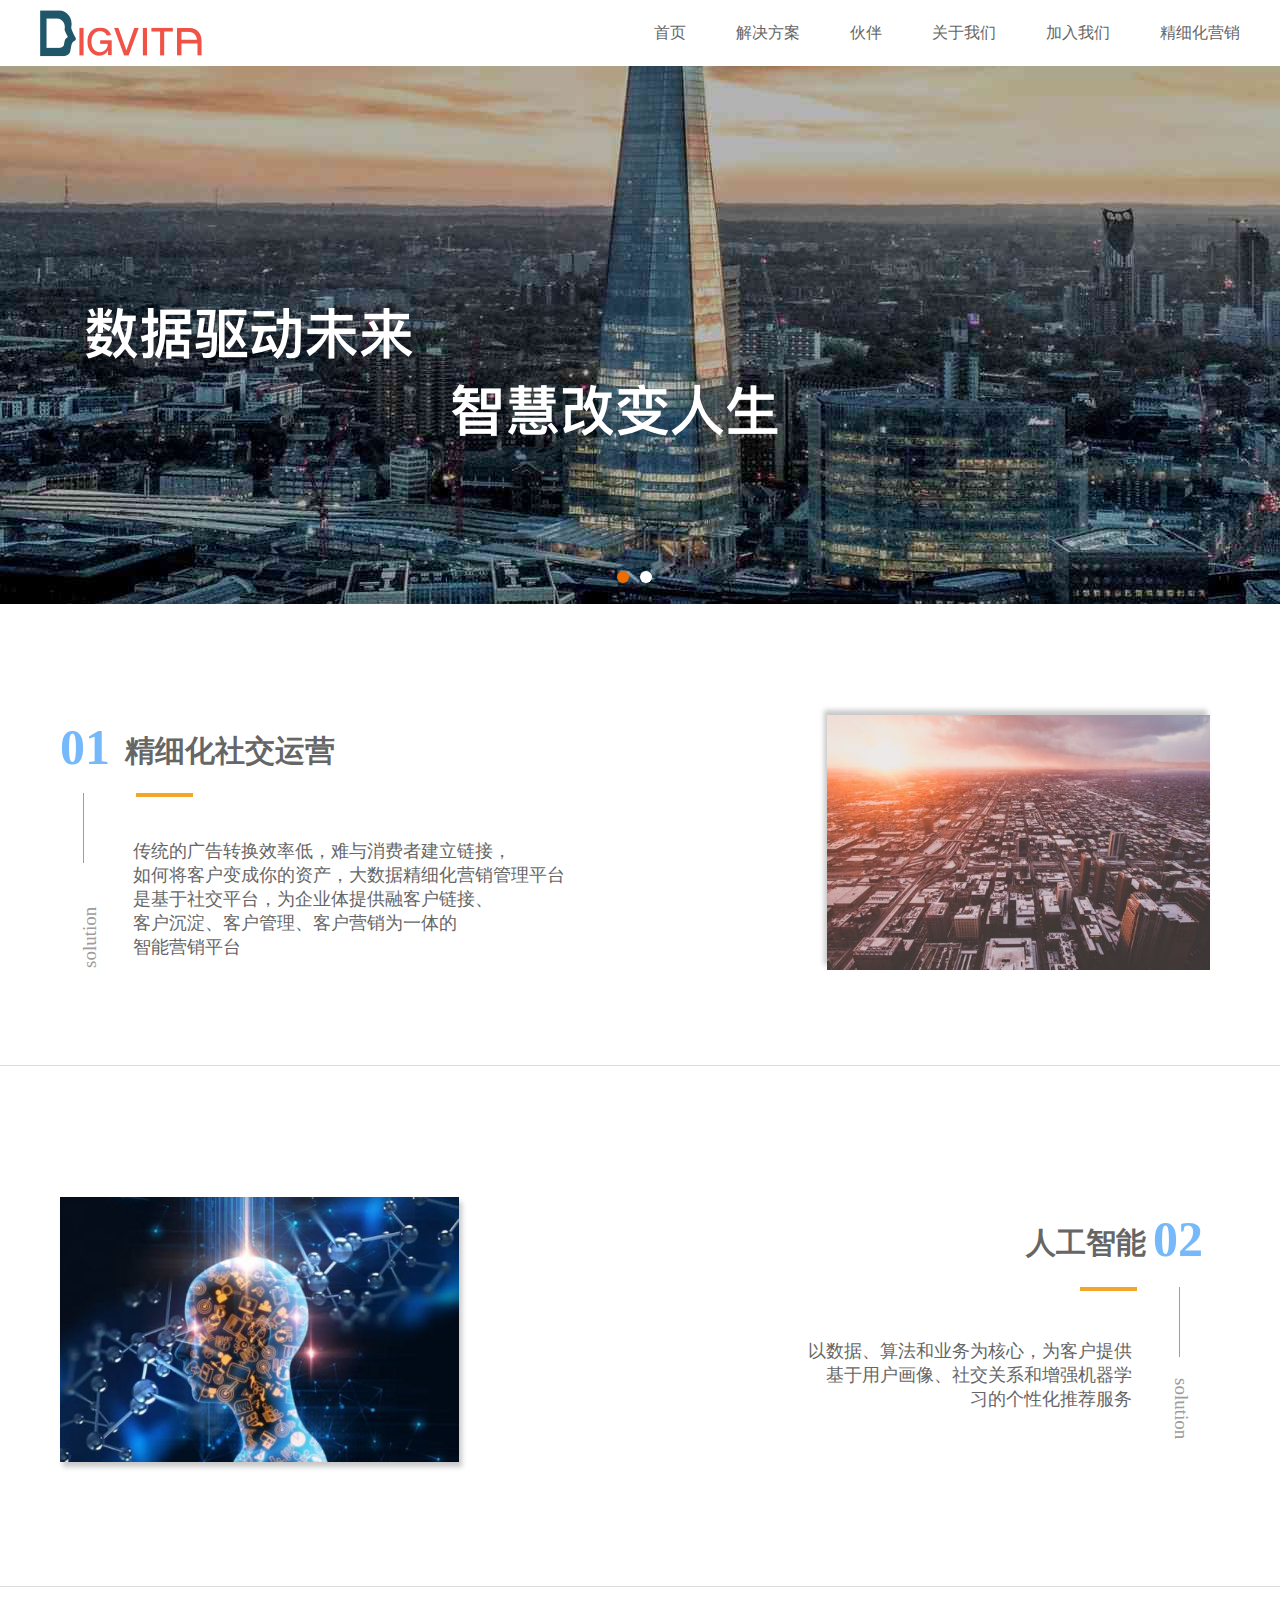
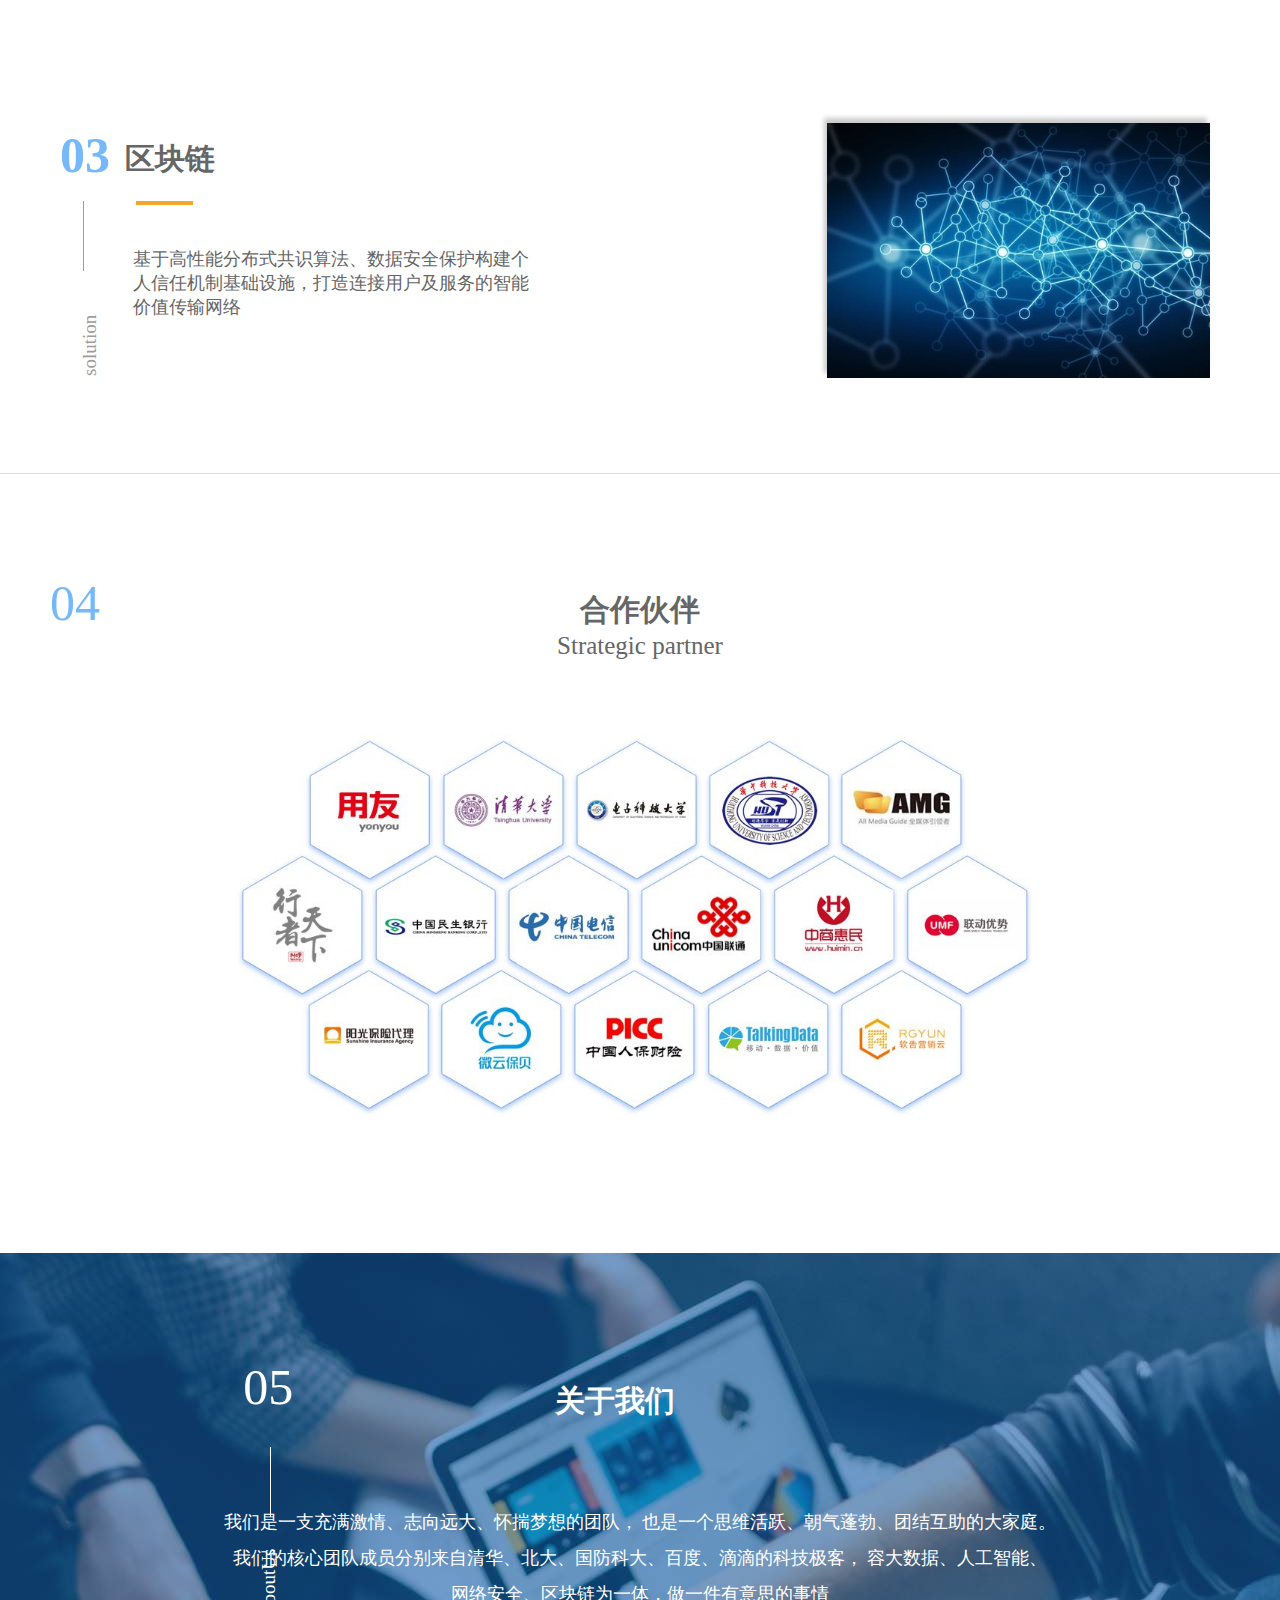
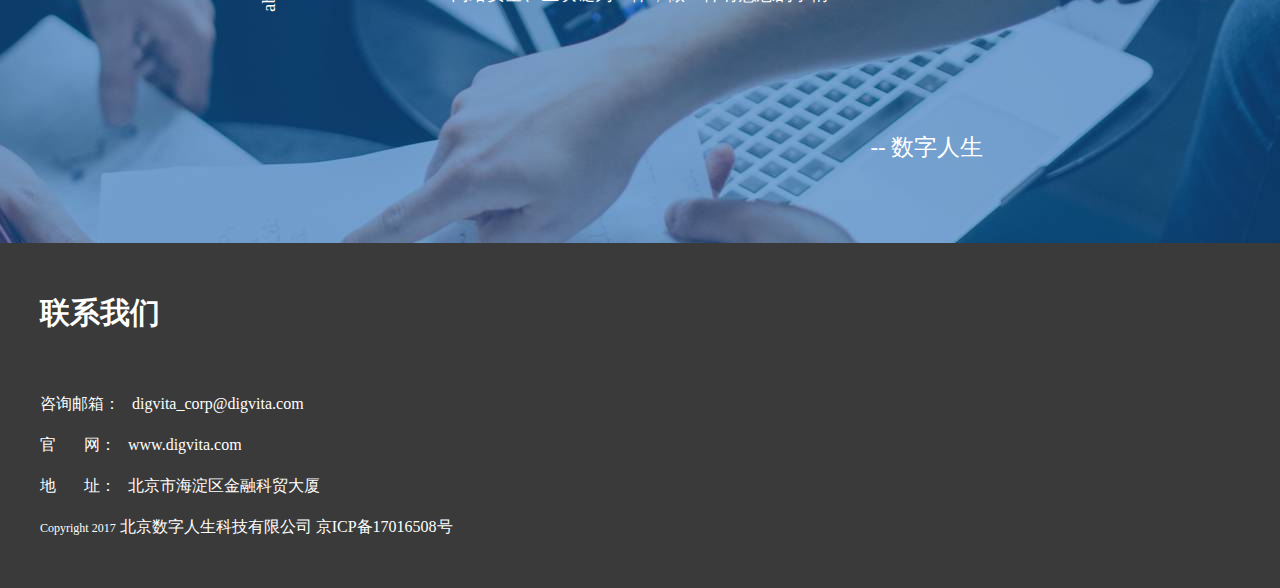
<file: index.html>
<!DOCTYPE html>
<html>
<head>
    <meta http-equiv="Content-Type" content="text/html; charset=utf-8"/>
    <meta name="baidu-site-verification" content="W7EeXb04Bw"/>
    <title>数字人生</title>
    <link rel="stylesheet" href="css/index.css">
    <script src="js/jquery.min.js"></script>
    <script src="js/index.js"></script>
</head>

<body>
<div class="top">
    <div class="navBar">
        <div class="logo"></div>
        <ul class="navList">
            <li id="link1"><a href="javascript:void(0)">首页</a></li>
            <li id="link2"><a href="javascript:void(0)">解决方案</a></li>
            <li id="link3"><a href="javascript:void(0)">伙伴</a></li>
            <li id="link4"><a href="javascript:void(0)">关于我们</a></li>
            <li id="link5"><a href="javascript:void(0)">加入我们</a></li>
            <li id="link6"><a href="javascript:void(0)">精细化营销</a></li>

        </ul>
    </div>
</div>
<!--banner-->
<div id="all">
    <div id="particles-js"></div>
</div>
<div class="slide-main" id="touchMain">
    <a class="prev" href="javascript:;"></a>
    <div class="slide-box" id="slideContent">
        <div class="slide" id="bgstylea">
            <a href="">
                <div class="obj-e"><img src="images/bannerText.png"></div>
            </a>
        </div>
        <div class="slide" id="bgstyleb">
            <a href="">
                <div class="obj-c"><img src="images/bannerText1.png"></div>
            </a>
        </div>
    </div>
    <a class="next" href="javascript:;"></a>
    <div class="item">
        <a class="cur" href="javascript:;"></a><a href="javascript:;"></a>
    </div>
</div>
<!--解决方案-->
<!--<div class="tit"></span><em>解决方案</em><i>/</i>Solution</span></div>-->
<!--精细化运营-->
<div class="first-solution">
    <dl class="solution">
        <!--<div class="sItem">-->
        <!--<div class="sItem1"><img src="images/ta1.jpg"></div>-->
        <!--<div class="sItem2"><a href="#" onclick="return false;"><img src="images/text1.png"></a></div>-->
        <!--</div>-->
        <!--<div class="sItem2">-->
        <!--<div class="sItem1"><a href="#" onclick="return false;"><img src="images/text2.jpg"></a></div>-->
        <!--<div class="sItem2"><img src="images/ta6.png"></div>-->
        <!--</div>-->
        <dt class="solution-dt">
        <p class="solution-dt-first-p">
            <span>01</span>
            精细化社交运营
        </p>
        <div class="solution-dt-border-left">

        </div>
        <div class="solution-dt-border-top">

        </div>
        <div class="solution-dt-text">
            solution
        </div>
        <div class="solution-dt-text1">
            <p>传统的广告转换效率低，难与消费者建立链接，</p>
            <p>如何将客户变成你的资产，大数据精细化营销管理平台</p>
            <p>是基于社交平台，为企业体提供融客户链接、</p>
            <p>客户沉淀、客户管理、客户营销为一体的</p>
            <p>智能营销平台</p>
        </div>

        </dt>
        <dd id="solution-dd">
            <img src="images/first-img.png">
        </dd>
    </dl>
</div>
<!--人工智能-->
<div class="second-solution">
    <dl class="solution1">
        <dd id="solution-dd1">
            <img src="images/second-img.png">
        </dd>
        <dt class="solution-dt1">
        <p class="solution-dt-first-p1">
            人工智能
            <span>02</span>
        </p>
        <div class="solution-dt-border-left1">

        </div>
        <div class="solution-dt-border-top1">

        </div>
        <div class="solution-dt-text1-a">
            solution
        </div>
        <div class="solution-dt-text11-b">
            <p>以数据、算法和业务为核心，为客户提供</p>
            <p>基于用户画像、社交关系和增强机器学</p>
            <p>习的个性化推荐服务</p>

        </div>

        </dt>

    </dl>
</div>
<div class="first-solution" style="margin-top: -75px" >
    <dl class="solution">
        <!--<div class="sItem">-->
        <!--<div class="sItem1"><img src="images/ta1.jpg"></div>-->
        <!--<div class="sItem2"><a href="#" onclick="return false;"><img src="images/text1.png"></a></div>-->
        <!--</div>-->
        <!--<div class="sItem2">-->
        <!--<div class="sItem1"><a href="#" onclick="return false;"><img src="images/text2.jpg"></a></div>-->
        <!--<div class="sItem2"><img src="images/ta6.png"></div>-->
        <!--</div>-->
        <dt class="solution-dt">
        <p class="solution-dt-first-p">
            <span>03</span>
        区块链
        </p>
        <div class="solution-dt-border-left">

        </div>
        <div class="solution-dt-border-top">

        </div>
        <div class="solution-dt-text">
            solution
        </div>
        <div class="solution-dt-text1">
            <p>基于高性能分布式共识算法、数据安全保护构建个</p>
            <p>人信任机制基础设施，打造连接用户及服务的智能</p>
            <p>价值传输网络</p>
        </div>

        </dt>
        <dd id="solution-dd">
            <img src="images/qukauilian.jpg">
        </dd>
    </dl>
</div>

<!--parter-->
<div class="parterBox">
    <div class="tit"><span id="tit-number">04</span><span><em>合作伙伴</em></span><br><span>Strategic partner</span></div>
    <div class="paternerList">
<img src="images/with-par.png" alt="">
    </div>
</div>
<!--caseBox-->
<!--<div class="caseBox">-->
<!--<div class="titBar"><i></i><span><em>战略合作伙伴</em><i>/</i>Strategic partner</span></div>-->
<!--<div class="caseList">-->
<!--<ul>-->
<!--<li>-->
<!--<a href="#">-->
<!--<div><img src="images/case.png"></div>-->
<!--<p>“平台+创客+用户”经营范式</p>-->
<!--<h3>220万直销员再造安利大社交零售</h3>-->
<!--</a>-->
<!--</li>-->
<!--<li>-->
<!--<a href="#">-->
<!--<div><img src="images/case.png"></div>-->
<!--<p>“平台+创客+用户”经营范式</p>-->
<!--<h3>220万直销员再造安利大社交零售</h3>-->
<!--</a>-->
<!--</li>-->
<!--<li>-->
<!--<a href="#">-->
<!--<div><img src="images/case.png"></div>-->
<!--<p>“平台+创客+用户”经营范式</p>-->
<!--<h3>220万直销员再造安利大社交零售</h3>-->
<!--</a>-->
<!--</li>-->
<!--</ul>-->
<!--</div>-->
<!--</div>-->
<!--aboutUs-->
<div class="aboutBox">
    <span id="aboutBox-us-number">05</span>
    <div class="tit" id="about-us-tit"><span><em>关于我们</em></span></div>
    <div class="aboutBox-class">
        <div class="solution-dt-border-left2">
        </div>
        <div class="solution-dt-text1">
            aboutUs
        </div>
    </div>

    <div class="ourTeam">
        我们是一支充满激情、志向远大、怀揣梦想的团队，
        也是一个思维活跃、朝气蓬勃、团结互助的大家庭。<br>我们的核心团队成员分别来自清华、北大、国防科大、百度、滴滴的科技极客，
        容大数据、人工智能、<br>网络安全、区块链为一体，做一件有意思的事情
        <!--当传统销售理念与互联网思维相遇时，碰撞所产生的灵感必将开创互联网设计行业的新纪元。-->
    </div>
    <div class="my-home">
        -- 数字人生
    </div>
</div>
<!--招聘-->
<!--<div class="zpBox">-->
<!--<div class="titBar"><i></i><span><em>招聘</em><i>/</i>Recruitment</span></div>-->
<!--<dl>-->
<!--<dt>-->
<!--<i>ios工程师</i>-->
<!--</dt>-->
<!--<dd>-->
<!--<h3>岗位职责：</h3>-->
<!--<p>1.设计和开发基于IOS系统平台的手机客户端程序根据产品设计高质量的完成软件编码和单元测试工作。</p>-->
<!--<p>2.跟进IOS的新技术发展和技术攻关，编写设计文档。</p>-->
<!--<h3>任职资格：</h3>-->
<!--<p>1.良好的逻辑思维能力，分析问题和解决问题的能力热爱技术，学习能力强，有责任心，乐于沟通，有一定的抗压能力。</p>-->
<!--<p>2.扎实的计算机理论知识，良好的操作系统，数据库，数据结构和算法基础。</p>-->
<!--<p>3.扎实的Objective-C或C/C++语言编程基础，1年以上iOS开发经验。熟练应用iOS SDK，对性能、安全、稳定性，功耗等有深入理解。熟悉http协议，掌握socket程序设计。</p>-->
<!--<p>4.掌握html，css，javascript，jquery等前端技术者优先。有地图、支付、社交、推送等第三方接口开发经验者优先。</p>-->
<!--<a href="#">投递简历</a>-->
<!--</dd>-->
<!--</dl>-->
<!--</div>-->
<!--footer-->
<div class="footer">
    <div class="tit" id="footer-number"><span><em>联系我们</em></span></div>


    <dl>
        <dt>
        <ul>
            <li>咨询邮箱：&nbsp;&nbsp;&nbsp;digvita_corp@digvita.com</li>
            <!--<li>地&nbsp;&nbsp;&nbsp;&nbsp;&nbsp;&nbsp;址：&nbsp;&nbsp;&nbsp;北京市海淀区大钟寺华杰大厦</li>-->
            <!--<li>官&nbsp;&nbsp;&nbsp;&nbsp;&nbsp;&nbsp;网：&nbsp;&nbsp;&nbsp;www.digvita.com</li>-->
            <li>官&nbsp;&nbsp;&nbsp;&nbsp;&nbsp;&nbsp;&nbsp;网：&nbsp;&nbsp;&nbsp;www.digvita.com</li>
            <li>地&nbsp;&nbsp;&nbsp;&nbsp;&nbsp;&nbsp;&nbsp;址：&nbsp;&nbsp;&nbsp;北京市海淀区金融科贸大厦</li>

            <li class="ddTwo"><span class="small-font">Copyright 2017</span> 北京数字人生科技有限公司 京ICP备17016508号</li>
        </ul>
        </dt>
        <dd>
            <ul>

            </ul>
        </dd>
    </dl>
</div>
</body>
</html>
</file>
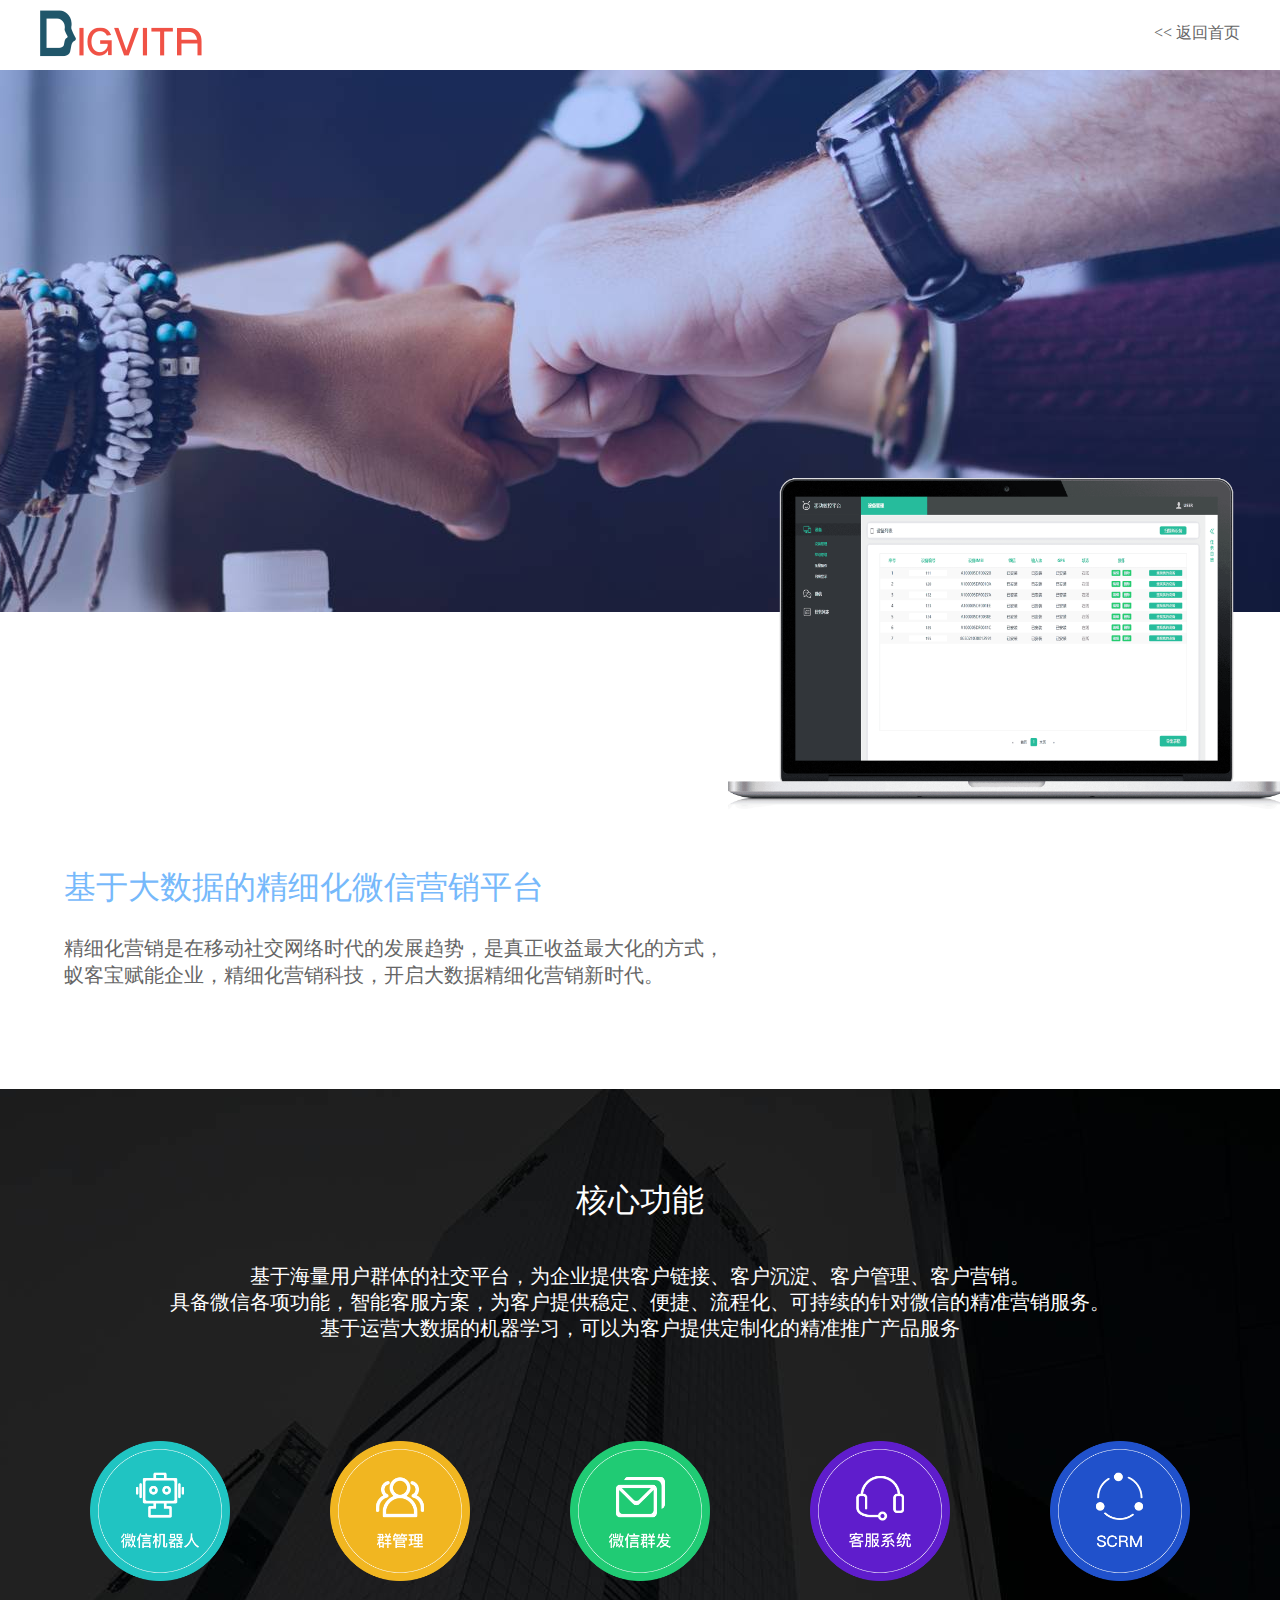
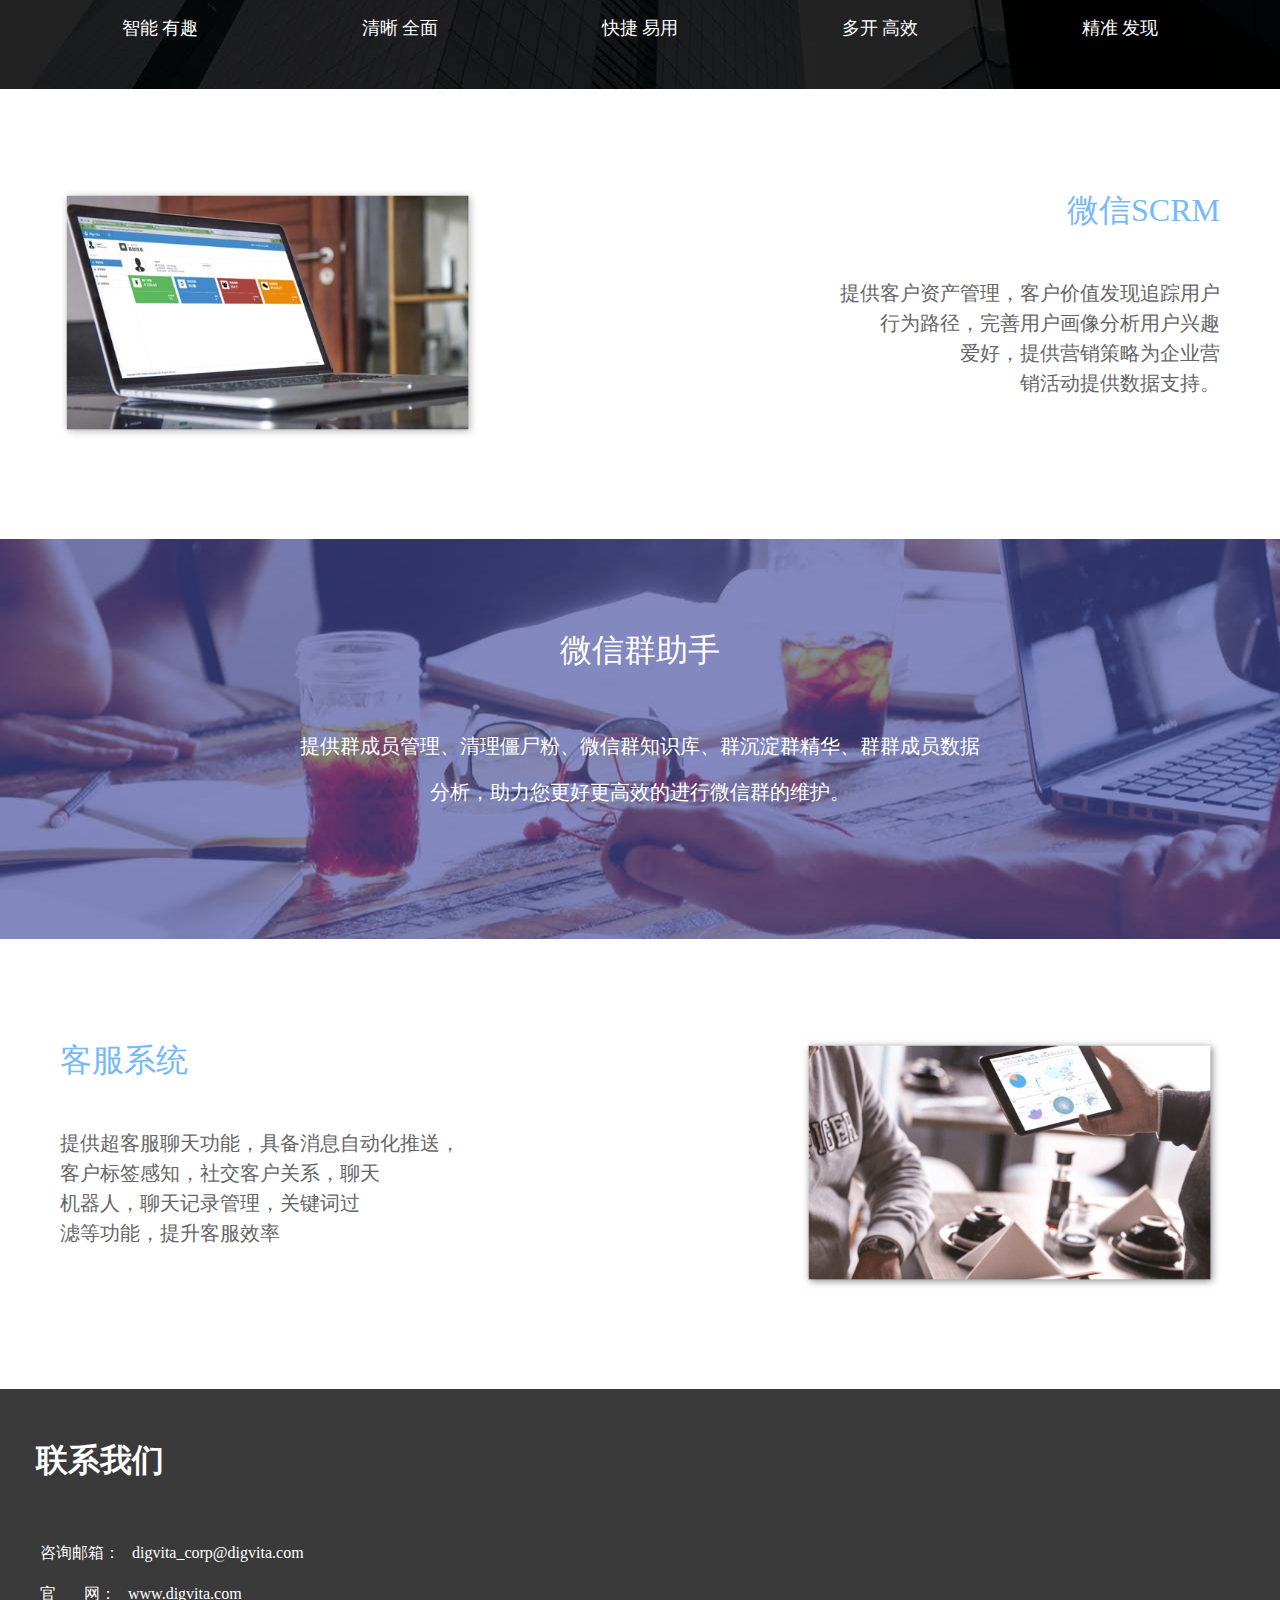
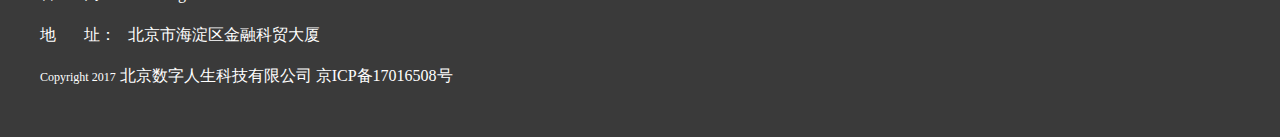
<file: products.html>
<!DOCTYPE html>
<html>
<head>
    <meta http-equiv="Content-Type" content="text/html; charset=utf-8"/>
    <meta name="baidu-site-verification" content="W7EeXb04Bw"/>
    <title>数字人生</title>
    <link rel="stylesheet" href="css/products.css">
</head>
<body>
<div class="top">
    <div class="navBar">
        <div class="logo"></div>
        <ul class="navList">

            <li id="link5"><a href="javascript:void(0)"><< 返回首页 </a></li>
        </ul>
    </div>
</div>
<div class="all-images">


</div>
<div class="computer-all">
    <div class="computer">
        <img src="images/computer-new.png" alt="">
    </div>
</div>

<!--大图-->

<!--微信群控-->
<div class="introduce-all">
    <div class="introduce">
        <span class="title">基于大数据的精细化微信营销平台</span><br>
        <span class="text1">精细化营销是在移动社交网络时代的发展趋势，是真正收益最大化的方式，</span><br>
        <span class="text1">蚁客宝赋能企业，精细化营销科技，开启大数据精细化营销新时代。
</span>
    </div>
</div>

<!--几大核心功能-->
<div class="core">
    <div class="text">
        <p id="core-text-title">核心功能</p>
        <div class="fons-all">
            <p class="fonts">基于海量用户群体的社交平台，为企业提供客户链接、客户沉淀、客户管理、客户营销。</p>
            <p class="fonts">具备微信各项功能，智能客服方案，为客户提供稳定、便捷、流程化、可持续的针对微信的精准营销服务。</p>
            <p class="fonts">基于运营大数据的机器学习，可以为客户提供定制化的精准推广产品服务</p>
        </div>

    </div>
    <div class="core-img">
        <ul>
            <li><img src="images/robot-.png" alt=""><br><span>智能 有趣</span></li>
            <li><img src="images/group-.png" alt=""><br><span>清晰 全面</span></li>
            <li><img src="images/mass-.png" alt=""><br><span>快捷 易用</span></li>
            <li><img src="images/banner-5.png" alt=""><br><span>多开 高效</span></li>
            <li><img src="images/banner-6.png" alt=""><br><span>精准 发现</span></li>
        </ul>
    </div>
</div>
<!--CRM-->
<div class="crm">
    <dl>
        <dt><img src="images/computer-1.jpg" alt=""></dt>
        <dd>
        <span class="title">
            微信SCRM
        </span>
            <div class="texts">
                <p class="text">提供客户资产管理，客户价值发现追踪用户</p>
                <p class="text">行为路径，完善用户画像分析用户兴趣</p>
                <p class="text">爱好，提供营销策略为企业营</p>
                <p class="text">销活动提供数据支持。</p>
            </div>
        </dd>
    </dl>

</div>
<!--客服系统-->
<div class=" customer-service">
<p class="title">微信群助手</p>
    <div class="texts">
        <p>提供群成员管理、清理僵尸粉、微信群知识库、群沉淀群精华、群群成员数据</p>
        <p>分析，助力您更好更高效的进行微信群的维护。</p>
    </div>
</div>
<!--微信群助手-->
<div class="crm1">
    <dl>

        <dt>
        <span class="title">
         客服系统
        </span>
            <div class="texts">

        <p  class="text">提供超客服聊天功能，具备消息自动化推送，</p>
        <p  class="text">客户标签感知，社交客户关系，聊天</p>
        <p  class="text">机器人，聊天记录管理，关键词过</p>
        <p  class="text">滤等功能，提升客服效率</p>

            </div>
        </dt>
        <dd><img src="images/banner-4.png" alt=""></dd>
    </dl>

</div>
<div class="footer">
    <div class="tit" id="footer-number"><span><em>联系我们</em></span></div>

    <dl>
        <dt>
        <ul>
            <li>咨询邮箱：&nbsp;&nbsp;&nbsp;digvita_corp@digvita.com</li>
            <!--<li>地&nbsp;&nbsp;&nbsp;&nbsp;&nbsp;&nbsp;址：&nbsp;&nbsp;&nbsp;北京市海淀区大钟寺华杰大厦</li>-->
            <!--<li>官&nbsp;&nbsp;&nbsp;&nbsp;&nbsp;&nbsp;网：&nbsp;&nbsp;&nbsp;www.digvita.com</li>-->
            <li>官&nbsp;&nbsp;&nbsp;&nbsp;&nbsp;&nbsp;&nbsp;网：&nbsp;&nbsp;&nbsp;www.digvita.com</li>
            <li>地&nbsp;&nbsp;&nbsp;&nbsp;&nbsp;&nbsp;&nbsp;址：&nbsp;&nbsp;&nbsp;北京市海淀区金融科贸大厦</li>

            <li class="ddTwo"><span class="small-font">Copyright 2017</span> 北京数字人生科技有限公司 京ICP备17016508号</li>
        </ul>
        </dt>
        <dd>
            <ul>

            </ul>
        </dd>
    </dl>
</div>
</body>
</html>
<script src="js/jquery.min.js"></script>
<script src="js/products.js"></script>
</file>
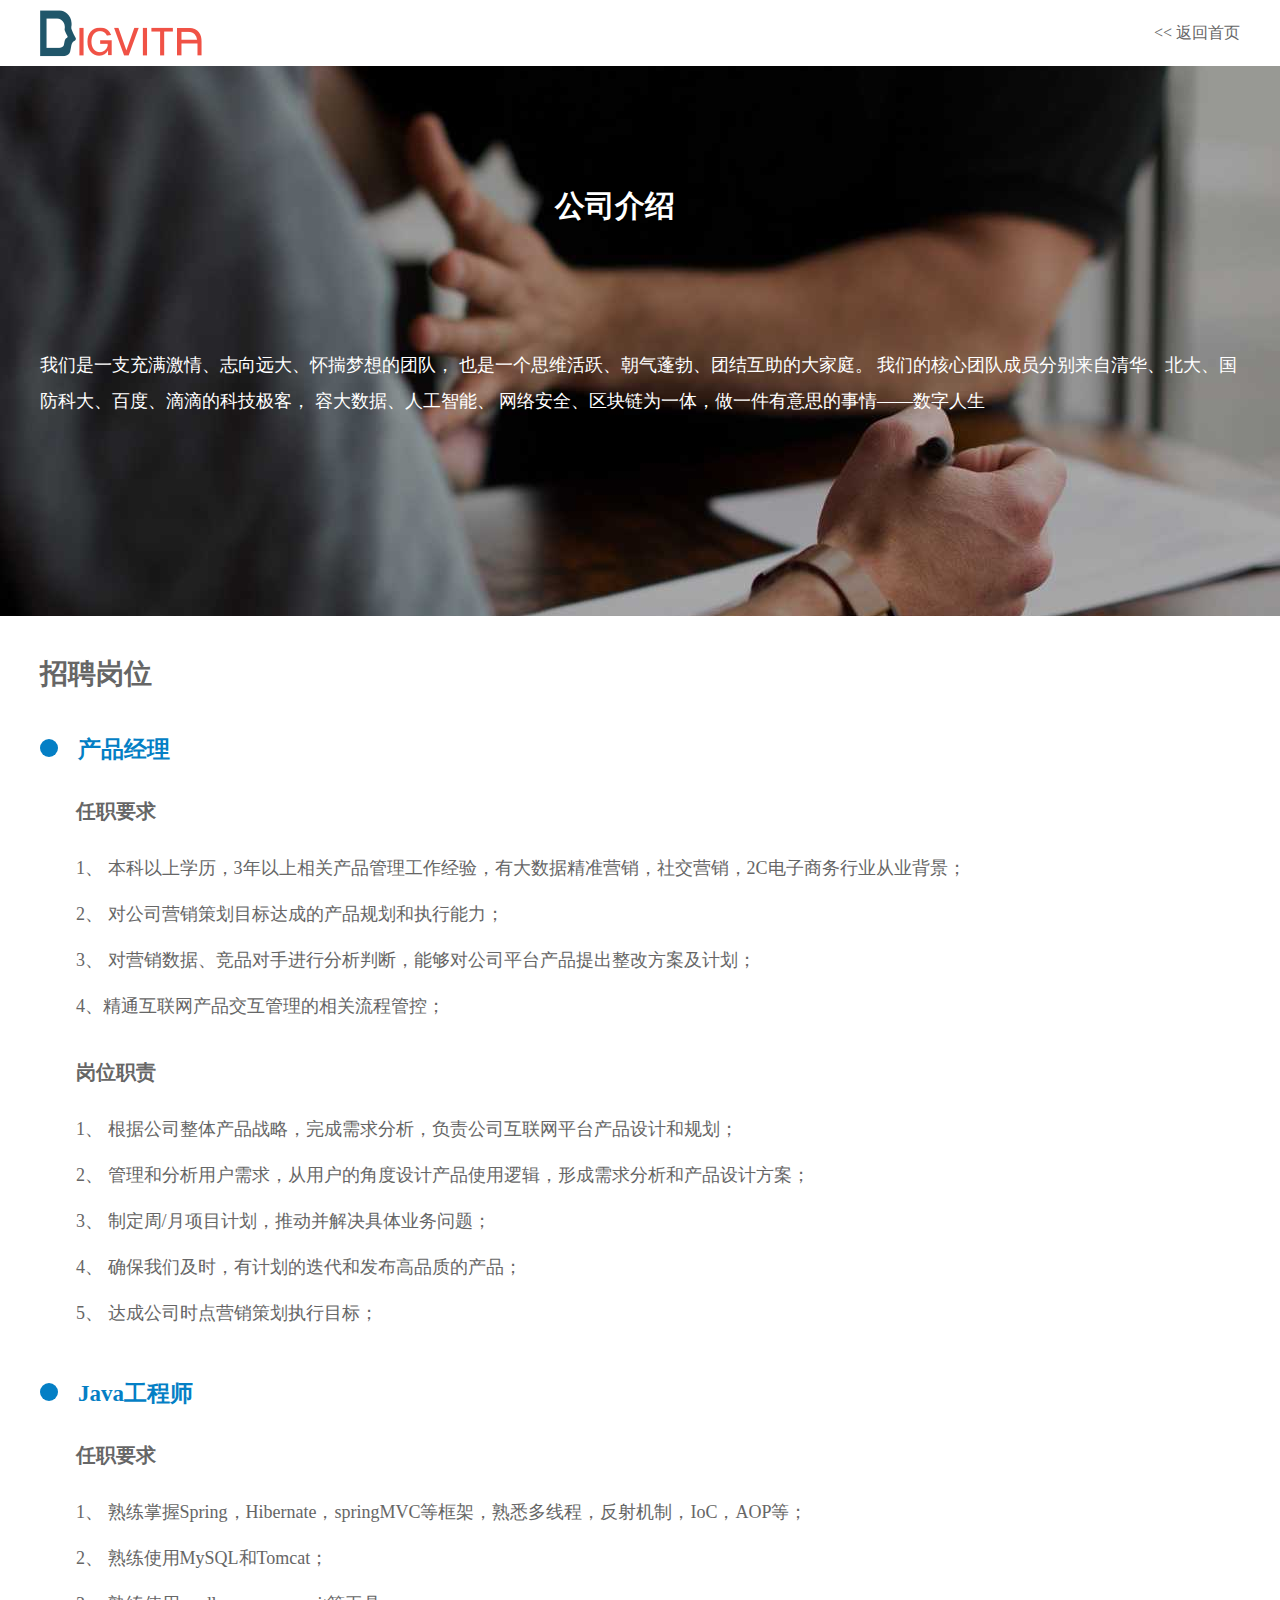
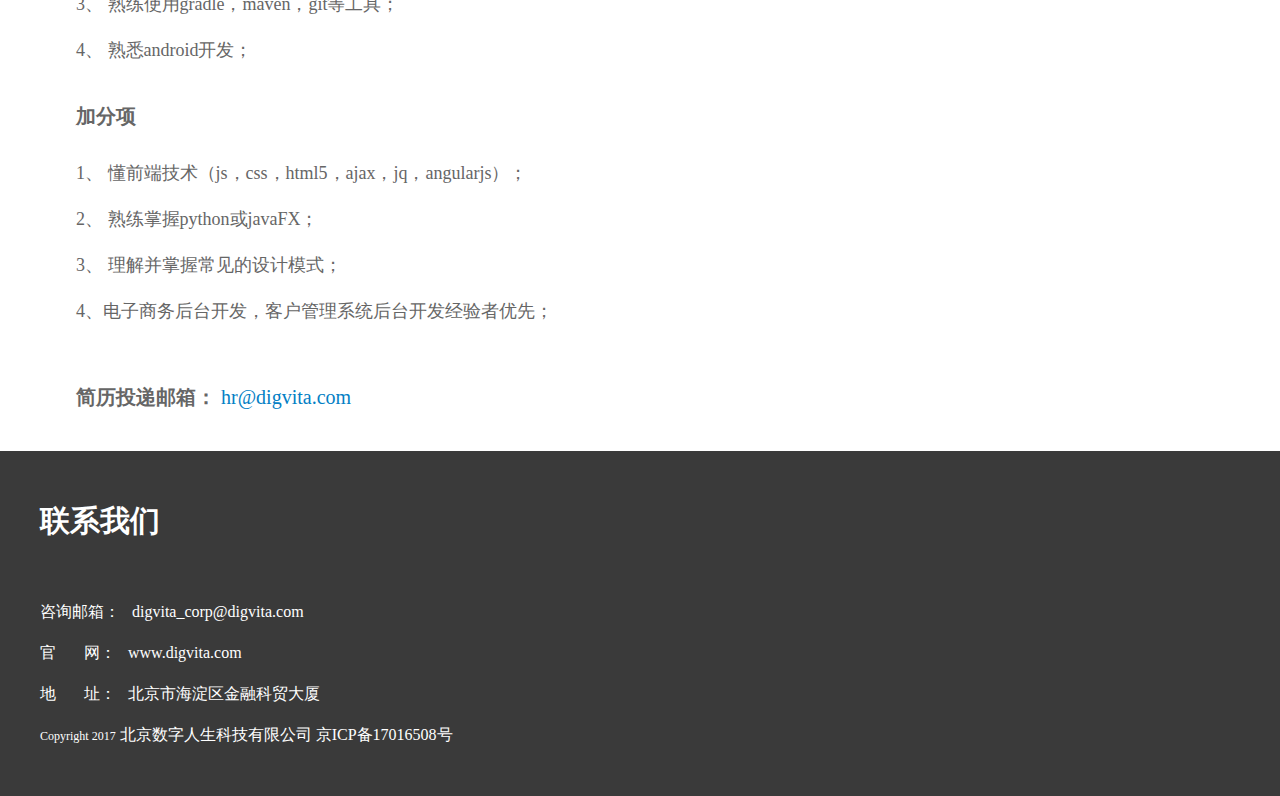
<file: recruit.html>
<!DOCTYPE html>
<html>
<head>
    <meta http-equiv="Content-Type" content="text/html; charset=utf-8"/>
    <meta name="baidu-site-verification" content="W7EeXb04Bw"/>
    <title>数字人生</title>
    <link rel="stylesheet" href="css/recruit.css">
</head>
<body>
<div class="top">
    <div class="navBar">
        <div class="logo"></div>
        <ul class="navList">
            <li id="link1"><a href="javascript:void(0)"><< 返回首页</a></li>
            <!--<li id="link2"><a href="javascript:void(0)">产品系统</a></li>-->
            <!--<li id="link3"><a href="javascript:void(0)">产品功能</a></li>-->
            <!--<li id="link4"><a href="javascript:void(0)">联系我们</a></li>-->
        </ul>
    </div>
</div>

<div class="all-images">
<span>公司介绍</span>
    <div>
        我们是一支充满激情、志向远大、怀揣梦想的团队， 也是一个思维活跃、朝气蓬勃、团结互助的大家庭。
        我们的核心团队成员分别来自清华、北大、国防科大、百度、滴滴的科技极客， 容大数据、人工智能、
        网络安全、区块链为一体，做一件有意思的事情——数字人生
    </div>

</div>
<div class="recruit-text">
    <div class="recruit-position">
        <div class="recruit-title">
            招聘岗位
        </div>
        <!--<div class="recruit-con-title">-->
            <!--<span></span><em>产品经理</em>-->
        <!--</div>-->
        <!--<div class="recruit-con">-->

            <!--<div class="recruit-con-text">-->
                <!--<span>岗位描述</span>-->
                <!--<ul>-->
                    <!--<li>1、 我们是一支充满激情、志向远大、怀揣梦想的团队， 也是一个思维活跃、朝气蓬勃、团结互助的大家庭。</li>-->
                    <!--<li>2、 我们是一支充满激情、志向远大、怀揣梦想的团队， 也是一个思维活跃、朝气蓬勃、团结互助的大家庭。</li>-->
                    <!--<li>3、 我们是一支充满激情、志向远大、怀揣梦想的团队， 也是一个思维活跃、朝气蓬勃、团结互助的大家庭。</li>-->
                <!--</ul>-->
            <!--</div>-->
        <!--</div>-->
        <!--<div class="recruit-con">-->

            <!--<div class="recruit-con-text">-->
                <!--<span>任职资格</span>-->
                <!--<ul>-->
                    <!--<li>1、 我们是一支充满激情、志向远大、怀揣梦想的团队， 也是一个思维活跃、朝气蓬勃、团结互助的大家庭。</li>-->
                    <!--<li>2、 我们是一支充满激情、志向远大、怀揣梦想的团队， 也是一个思维活跃、朝气蓬勃、团结互助的大家庭。</li>-->
                    <!--<li>3、 我们是一支充满激情、志向远大、怀揣梦想的团队， 也是一个思维活跃、朝气蓬勃、团结互助的大家庭。</li>-->
                    <!--<li>4、 我们是一支充满激情、志向远大、怀揣梦想的团队， 也是一个思维活跃、朝气蓬勃、团结互助的大家庭。</li>-->
                <!--</ul>-->
            <!--</div>-->
        <!--</div>-->
        <div class="recruit-con-title">
            <span></span><em>产品经理</em>
        </div>
        <div class="recruit-con">

            <div class="recruit-con-text">
                <span>任职要求</span>
                <ul>
                    <li>1、 本科以上学历，3年以上相关产品管理工作经验，有大数据精准营销，社交营销，2C电子商务行业从业背景；</li>
                    <li>2、 对公司营销策划目标达成的产品规划和执行能力；</li>
                    <li>3、 对营销数据、竞品对手进行分析判断，能够对公司平台产品提出整改方案及计划；</li>
                    <li>4、精通互联网产品交互管理的相关流程管控；</li>


                </ul>
            </div>
        </div>
        <div class="recruit-con">

            <div class="recruit-con-text">
                <span>岗位职责</span>
                <ul>
                    <li>1、 根据公司整体产品战略，完成需求分析，负责公司互联网平台产品设计和规划；</li>
                    <li>2、 管理和分析用户需求，从用户的角度设计产品使用逻辑，形成需求分析和产品设计方案；</li>
                    <li>3、 制定周/月项目计划，推动并解决具体业务问题；</li>
                    <li>4、 确保我们及时，有计划的迭代和发布高品质的产品；</li>
                    <li>5、 达成公司时点营销策划执行目标；</li>
                </ul>
                <!--<div class="email">简历投递邮箱：<em>digvita_corp@digvita.com</em></div>-->
            </div>
        </div>





        <div class="recruit-con-title">
            <span></span><em>Java工程师</em>
        </div>
        <div class="recruit-con">

            <div class="recruit-con-text">
                <span>任职要求</span>
                <ul>
                    <li>1、 熟练掌握Spring，Hibernate，springMVC等框架，熟悉多线程，反射机制，IoC，AOP等；</li>
                    <li>2、 熟练使用MySQL和Tomcat；</li>
                    <li>3、 熟练使用gradle，maven，git等工具；</li>
                    <li>4、 熟悉android开发；</li>
                </ul>
            </div>
        </div>
        <div class="recruit-con">

            <div class="recruit-con-text">
                <span>加分项</span>
                <ul>
                    <li>1、 懂前端技术（js，css，html5，ajax，jq，angularjs）；</li>
                    <li>2、 熟练掌握python或javaFX；</li>
                    <li>3、 理解并掌握常见的设计模式；</li>
                    <li>4、电子商务后台开发，客户管理系统后台开发经验者优先；</li>
                </ul>
                <div class="email">简历投递邮箱：<em> hr@digvita.com</em></div>
            </div>
        </div>
    </div>

</div>
<div class="footer">
    <div class="tit" id="footer-number"><span><em>联系我们</em></span></div>

    <dl>
        <dt>
        <ul>
            <li>咨询邮箱：&nbsp;&nbsp;&nbsp;digvita_corp@digvita.com</li>
            <!--<li>地&nbsp;&nbsp;&nbsp;&nbsp;&nbsp;&nbsp;址：&nbsp;&nbsp;&nbsp;北京市海淀区大钟寺华杰大厦</li>-->
            <!--<li>官&nbsp;&nbsp;&nbsp;&nbsp;&nbsp;&nbsp;网：&nbsp;&nbsp;&nbsp;www.digvita.com</li>-->
            <li>官&nbsp;&nbsp;&nbsp;&nbsp;&nbsp;&nbsp;&nbsp;网：&nbsp;&nbsp;&nbsp;www.digvita.com</li>
            <li>地&nbsp;&nbsp;&nbsp;&nbsp;&nbsp;&nbsp;&nbsp;址：&nbsp;&nbsp;&nbsp;北京市海淀区金融科贸大厦</li>

            <li class="ddTwo"><span class="small-font">Copyright 2017</span> 北京数字人生科技有限公司 京ICP备17016508号</li>
        </ul>
        </dt>
        <dd>
            <ul>

            </ul>
        </dd>
    </dl>
</div>
</body>
</html>
<script src="js/jquery.min.js"></script>
<script src="js/recruit.js"></script>
</file>
<file: css/index.css>
@charset "utf-8";
/* CSS Document */
body, div, dl, dt, dd, ul, ol, li, h1, h2, h3, h4, h5, h6, pre, code, form, fieldset, legend, input, textarea, p, blockquote, th, td, hr, button, article, aside, details, figcaption, figure, footer, header, hgroup, menu, nav, section {
    margin: 0;
    padding: 0;
    border: 0;
}

body {
    font-size: 12px;
    color: #666666;
    font-family: Microsoft YaHei, Verdana, Simsun;
}

/*#particles-js{*/
/*height:320px;*/

/*}*/
h1, h2, h3, h4, h5, h6 {
    font-weight: normal;
}

cite, em, i {
    font-style: normal;
}

ul, ol {
    list-style: none;
}

a, a:link, a:hover, a:visited, a:active {
    text-decoration: none;
    color: #666666;
}

fieldset, img {
    border: 0;
}

table {
    border-collapse: collapse;
    border-spacing: 0;
}

/*top*/
.top {
    height: 66px;
    width: 100%;
    min-width: 1200px;
    position: relative;
    background: #ffffff;
}

.top.fixedOn {
    position: fixed;
    z-index: 100001;
    top: 0;
    border-bottom: 1px solid #dddddd;
}

.top .navBar {
    width: 1200px;
    margin: 0 auto;
    position: relative;
    /*right: 600px;*/
    clear: both;
    height: 66px;
}

.top .navBar .logo {
    width: 168px;
    /*margin-left: 10%;*/
    float: left;
    height: 60px;
    background: url('../images/logo-new.png') no-repeat left;
    margin-top: 3px;
+
}

@media screen and (max-width: 1200px) {
    /*当屏幕尺寸小于600px时，应用下面的CSS样式*/
    .top .navBar .logo {
        margin-left: 5%;
    }
}

.navList {
    /*margin-left: 5%;*/
    float: right;
    /*margin-left: 520px;*/
    display: inline-block;
}

.navList > li {
    /*padding: 0 30px 0 0;*/
    margin-left: 50px;
    float: left;
    text-align: center;
    line-height: 66px;
    height: 66px;
    position: relative;
    /*background: url(../images/down.png) no-repeat right;*/
}

.navList > li:first-child {
    background: none;
    padding: 0;
    margin: 0;
}

.navList > li > a {
    font-size: 16px;
    color: #666666;
    display: block;
    width: 100%;
}

.navList > li.on > a, .navList > li:hover > a {
    color: #2BB1F1;
}

.navList > li > ul {
    display: none;
    position: absolute;
    z-index: 3;
    width: 100%;
    border: 1px solid #dddddd;
}

.navList > li > ul > li {
    background: #fff;
    height: 35px;
    line-height: 35px;
    border-bottom: 1px solid #e3e5e5;
}

.navList > li > ul > li:hover {
    background: #ebebeb;
}

.navList > li > ul > li:last-child {
    border: none;
}

.navList > li > ul > li a {
    font-size: 14px;
    color: #333333;
}

.navList > li:hover > ul {
    display: block;
}

/*banner*/
.slide-main {
    width: 100%;
    height: 538px;
    position: relative;
}

#slideContent {
    width: 100%;
}

.prev, .next {
    display: block;
    width: 60px;
    height: 60px;
    position: absolute;
    z-index: 222;
    top: 217px;
    overflow: hidden;
    cursor: pointer;
    opacity: 0.6;
    -moz-opacity: 0.6;
    filter: alpha(opacity=60);
    _border: 1px solid;
}

.prev {
    display: none;
    left: 5.5%;
    background: url(../images/jt.png) no-repeat 0px 1px;
}

.next {
    display: none;
    right: 5.5%;
    background: url(../images/jt.png) no-repeat 0px -295px;
}

.prev:hover, .next:hover, .nav-main a:hover, .nav-main a.cur {
    opacity: 1;
    -moz-opacity: 1;
    filter: alpha(opacity=100);
}

.item {
    display: block;
    width: 100%;
    height: 15px;
    position: absolute;
    z-index: 124;
    top: 505px;
    left: 0;
    text-align: center;
}

.item a {
    display: inline-block;
    width: 12px;
    height: 12px;
    margin-right: 11px;
    background: #fff;
    -moz-opacity: 0.3;
    filter: alpha(opacity=30);
    overflow: hidden;
    border-radius: 50%;
}

.item a.cur {
    background: #ed6d01;
}

.slide-box, .slide {
    /*margin-left: 1%;*/
    display: block;
    width: 100%;
    height: 538px;
    overflow: hidden;
    min-width: 1200px;
}

.slide-box {
    position: relative;
    width: 100%;
}

.slide {
    width: 100%;
    display: none;
    height: 538px;
    position: relative;
    /*position: absolute;*/
    z-index: 8;
}

#bgstylea {
    width: 100%;
    background: url(../images/banner2.jpg) no-repeat center;
}

#bgstyleb {
    width: 100%;
    background: url(../images/banner1.jpg) no-repeat center;
}

.slide a {
    display: block;
    width: 100%;
    height: 100%;
    top: 0px;
}

.obj-c, .obj-e {
    position: absolute;
    z-index: 9;
    left: 50%;
}

.obj-e {
    display: block;
    width: 780px;
    height: 80px;
    left: 37%;
    margin-left: -390px;
    top: 50%;
    margin-top: -40px;
}

.obj-c {
    display: block;
    width: 780px;
    height: 80px;
    left: 67%;
    margin-left: -390px;
    top: 50%;
    margin-top: -40px;
}

.banAnimate .obj-c, .banAnimate .obj-e {
    display: block;
    animation-name: saAni;
    -webkit-animation: saAni 0.3s linear 0s normal none;
    -moz-animation: saAni 0.3s linear 0s normal none;
    animation: saAni 0.3s linear 0s normal none;
}

@-webkit-keyframes saAni {
    from {
        opacity: 0;
        -webkit-transform: scale(0, 0);
    }
    to {
        opacity: 1;
        -webkit-transform: scale(1, 1);
    }
}

@-moz-keyframes saAni {
    from {
        opacity: 0;
        -webkit-transform: scale(0, 0);
    }
    to {
        opacity: 1;
        -webkit-transform: scale(1, 1);
    }
}

@keyframes saAni {
    from {
        opacity: 0;
        -webkit-transform: scale(0, 0);
    }
    to {
        opacity: 1;
        -webkit-transform: scale(1, 1);
    }
}

.watch-code.code-show {
    display: block;
    animation-name: scode;
    -webkit-animation: scode 0.3s linear 0s normal none;
    -moz-animation: scode 0.3s linear 0s normal none;
    animation: scode 0.3s linear 0s normal none;
}

@-webkit-keyframes scode {
    from {
        opacity: 0;
        -webkit-transform: scale(1, 0);
        transform-origin: left bottom;
    }
    to {
        opacity: 1;
        -webkit-transform: scale(1, 1);
        transform-origin: left bottom;
    }
}

@-moz-keyframes scode {
    from {
        opacity: 0;
        -webkit-transform: scale(1, 0);
        transform-origin: left bottom;
    }
    to {
        opacity: 1;
        -webkit-transform: scale(1, 1);
        transform-origin: left bottom;
    }
}

@keyframes scode {
    from {
        opacity: 0;
        -webkit-transform: scale(1, 0);
        transform-origin: left bottom;
    }
    to {
        opacity: 1;
        -webkit-transform: scale(1, 1);
        transform-origin: left bottom;
    }
}

/*tit*/
.tit {
    /*margin-top: 95px;*/
    margin-bottom: 50px;
    text-align: center;
    /*color: #666666;*/
    font-family: "微软雅黑";
}

.tit span {
    font-family: "Times New Roman";
    font-size: 25px;
    padding-bottom: 10px;
    font-weight:300;
    /*box-shadow: 2px 5px 1px #2bb1f1;*/
}
#tit-number{
    position: relative;
    left: -530px;
    font-size:50px;
    color: #76B9FB;
    font-style: normal;
}
.tit span em {
    margin-left: -50px;
    font-size: 30px;
    font-family: 宋体;
    /*color: black;*/
    font-weight: bold;
}

.tit span i {
    font-style: normal;
    padding: 0 10px 0 14px;
}


.first-solution{
    width: 100%;
    margin-bottom: 100px;
    border-bottom: 1px solid #DDDDDD;
}
.solution {
    display: flex;
    width: 1200px;
    margin: 0 auto;
    padding: 10px;
    min-height: 400px;
    overflow: hidden;

}

.solution-dt {
    float: right;
    margin-top: 101px;
    width: 50%;
    padding-left: 20px;
    /*background-color: red;*/
}

.solution-dt-first-p {
    font-family: 宋体;
    font-weight: bold;
    font-style: normal;
    height: 42px;
    font-size: 30px;

}

.solution-dt-first-p span {
    position: relative;
    top: 3px;
    display: inline-block;
    padding-right: 7px;
    /*position: relative;*/
    /*margin-top: 3px;*/
    /*font-family:苹方 light;*/
    font-size:50px;
    color: #76B9FB;
    font-style: normal;
}

.solution-dt-border-left {
    margin-top: 36px;
    border-left: 1px solid #9e9c9c;
    height: 70px;
    margin-left: 23px;
}

.solution-dt-border-top {
    border-top: 4px solid #F3A72A;
    width: 57px;
    height: 20px;
    position: relative;
    top: -70px;
    left: 76px;
}

.solution-dt-text {
    color: #9e9c9c;
    position: relative;
    top:50px;
    left: 10px;
    font-style: normal;
    font-size: 19px;
    width: 40px;
    text-align: center;
    -webkit-transform: rotate(-90deg);
    /* Firefox */
    -moz-transform: rotate(-90deg);
    /* Internet Explorer 滤镜写法*/
    filter: progid:DXImageTransform.Microsoft.BasicImage(rotation=3);
}
.solution-dt-text1{
    font-family: "微软雅黑 Light";
    position: relative;
    left:73px;
    top: -70px;
    font-size:18px;
}
#solution-dd{
    padding-right: 30px;
    margin-top: 101px;
    width: 50%;
}
#solution-dd img{
    float: right;
    height: 75%;
    -moz-box-shadow:-3px -5px 18px #c9c9c9;
    -webkit-box-shadow:-3px -5px 18px #c9c9c9;
    box-shadow:-3px -5px 5px #c9c9c9;
}
.second-solution{
    width: 100%;
    margin-bottom: 100px;
    border-bottom: 1px solid #DDDDDD;

}
.solution1 {
    display: flex;
    width: 1200px;
    margin: 0 auto;
    padding: 10px;
    min-height: 400px;
    overflow: hidden;
    /*margin-bottom: 100px;*/
    /*border-bottom: 1px solid #DDDDDD;*/
}

.solution-dt1 {
    padding-right: 30px;
    right: 0;
    margin-top: 51px;
    width: 50%;
}

.solution-dt-first-p1 {
    float: right;
    font-family: 宋体;
    font-weight: bold;
    font-style: normal;
    height: 42px;
    font-size: 30px;
    margin-top: -20px;

}

.solution-dt-first-p1 span {
    position: relative;
    right: 0;
    top: 3px;
    display: inline-block;
    padding-right: 7px;
    /*position: relative;*/
    /*margin-top: 3px;*/
    /*font-family:苹方 light;*/
    font-size:50px;
    color: #76B9FB;
    font-style: normal;
}

.solution-dt-border-left1 {
    position: relative;
    left:99%;
    margin-top: 60px;
    border-right: 1px solid #9e9c9c;
    height: 70px;
    width: 1px;
    margin-left: -26px;

}

.solution-dt-border-top1 {
    float: right;
    border-top: 4px solid #F3A72A;
    width: 57px;
    height: 20px;
    position: relative;
    top: -70px;
    margin-right: 73px;


}

.solution-dt-text1-a {
    height: 20px;
    color: #9e9c9c;
    position: relative;
    top:50px;
    left: 99%;
    font-style: normal;
    font-size: 19px;
    width: 18px;
    margin-top: -30px;
    margin-left: -31px;
    text-align: center;
    -webkit-transform: rotate(90deg);
    /* Firefox */
    -moz-transform: rotate(90deg);
    /* Internet Explorer 滤镜写法*/
    filter: progid:DXImageTransform.Microsoft.BasicImage(rotation=-3);
}
.solution-dt-text11-b{
    /*width: 100px;*/
    height: 100px;
    text-align: right;
    font-family: "微软雅黑 Light";
    position: relative;
    left:9%;
    top: -18px;
    float: right;
    font-size:18px;
}
#solution-dd1{
    padding-left: 20px;
    float: left;
    margin-top: 21px;
    width: 50%;
}
#solution-dd1 img{
    float: left;
    height: 70%;
    -moz-box-shadow:3px 5px 18px #c9c9c9;
    -webkit-box-shadow:3px 5px 18px #c9c9c9;
    box-shadow:3px 5px 5px #c9c9c9;
}
/*.solution .sItem {*/
/*margin-top: 50px;*/
/*}*/

/*.solution .sItem, .solution .sItem2 {*/
/*width: 1200px;*/
/*height: 300px;*/
/*margin-bottom: 10px;*/
/*}*/

/*.sItem .sItem1, .sItem2 .sItem1 {*/
/*float: left;*/
/*margin-right: 10px;*/
/*}*/

/*.sItem .sItem2, .sItem2 .sItem2 {*/
/*float: right;*/
/*}*/

/*.sItem .sItem2, .sItem2 .sItem1 {*/
/*width: 890px;*/
/*}*/

/*.sItem .sItem1, .sItem2 .sItem2 {*/
/*width: 300px;*/
/*}*/

/*.sItem2 a:hover img {*/
/*filter: alpha(Opacity=70);*/
/*-moz-opacity: 0.7;*/
/*opacity: 0.7;*/
/*transform: scale(0.97);*/
/*transition: 0.3s;*/
/*}*/

/*parterBox*/
.parterBox {
    width: 100%;
    min-width: 1200px;
    min-height: 300px;
    overflow: hidden;
    /*background: #dddddd;*/
    margin-bottom: 95px;
}

.paternerList {
    /*width: 990px;*/
    margin: 0 auto;
    overflow: hidden;
    /*padding-bottom: 30px;*/
}
.paternerList img{
   margin-left: 15%;
    width: 70%;
    /*height: 500px;*/
    /*margin-left: -10%;*/
    /*margin: 0 auto;*/
}
.paternerList > div {
    height: 380px;
    overflow: hidden;
    margin-top: 30px;
}

.paternerList ul {
    min-height: 400px;
    overflow: hidden;
    margin-left: -1px;
}

.paternerList ul li {
    width:300px;
    float: left;
    height: 160px;
    margin: 15px;
    display: inline-block;
    box-sizing: border-box;
    -moz-box-shadow:0px 0px 13px  #bfbfbf;
    -webkit-box-shadow:0px 0px 13px #bfbfbf;
    box-shadow:0px 0px 13px #bfbfbf;
}

.paternerList ul li i {
    display: block;
    width: 100%;
    height: 100%;
    /*box-shadow: 0px 0px 3px 3px #dbdee2;*/
}

.paternerList ul li:hover {
    cursor: pointer;
    /*box-shadow: 0px 0px 3px 3px #dbdee2;*/
    transform: scale(1.04);
    transition: 0.3s;
}

.paternerList ul li i.ic1 {
    background: rgba(255, 255, 255, 0.5) url('../images/qinghua_logo1.png') no-repeat 50% 50%;

}

/*.paternerList ul li:hover i.ic1 {*/
/*!*background: #ffffff url('../images/qinghua_logo.png') no-repeat 50% 50%;*!*/
/*}*/

.paternerList ul li i.ic2 {
    background: rgba(255, 255, 255, 0.5) url('../images/false.png') no-repeat 50% 50%;
}

/*.paternerList ul li:hover i.ic2 {*/
/*background: #ffffff url('../images/huazhong.png') no-repeat 50% 50%;*/
/*}*/

.paternerList ul li i.ic3 {
    background: rgba(255, 255, 255, 0.5) url('../images/chengdu.png') no-repeat 50% 50%;
}

/*.paternerList ul li:hover i.ic3 {*/
/*background: #ffffff url('../images/chengdu.png') no-repeat 50% 50%;*/
/*}*/

.paternerList ul li i.ic4 {
    background: rgba(255, 255, 255, 0.5) url('../images/minsheng.png') no-repeat 50% 50%;
}

/*.paternerList ul li:hover i.ic4 {*/
/*background: #ffffff url('../images/minsheng.png') no-repeat 50% 50%;*/
/*}*/

.paternerList ul li i.ic5 {
    background: rgba(255, 255, 255, 0.5) url('../images/tal.png') no-repeat 50% 50%;
}

/*.paternerList ul li:hover i.ic5 {*/
/*background: #ffffff url('../images/tal.png') no-repeat 50% 50%;*/
/*}*/

.paternerList ul li i.ic6 {
    background: rgba(255, 255, 255, 0.5) url('../images/renbao.png') no-repeat 50% 50%;
}

/*.paternerList ul li:hover i.ic6 {*/
/*background: #ffffff url('../images/renbao.png') no-repeat 50% 50%;*/
/*}*/

/*.paternerList ul li i.ic7 {*/
/*background: rgba(255, 255, 255, 0.5) url('../images/renhe_logo1.png') no-repeat 50% 50%;*/
/*}*/

/*.paternerList ul li:hover i.ic7 {*/
/*background: #ffffff url('../images/renhe_logo.png') no-repeat 50% 50%;*/
/*}*/

/*.paternerList ul li i.ic8 {*/
/*background: rgba(255, 255, 255, 0.5) url('../images/guangfa_logo1.png') no-repeat 50% 50%;*/
/*}*/

/*.paternerList ul li:hover i.ic8 {*/
/*background: #ffffff url('../images/guangfa_logo.png') no-repeat 50% 50%;*/
/*}*/

/*.paternerList ul li i.ic9 {*/
/*background: rgba(255, 255, 255, 0.5) url('../images/tangchen_logo1.png') no-repeat 50% 50%;*/
/*}*/

/*.paternerList ul li:hover i.ic9 {*/
/*background: #ffffff url('../images/tangchen_logo.png') no-repeat 50% 50%;*/
/*}*/

/*.paternerList ul li i.ic10 {*/
/*background: rgba(255, 255, 255, 0.5) url('../images/guaguoshan_logo1.png') no-repeat 50% 50%;*/
/*}*/

/*.paternerList ul li:hover i.ic10 {*/
/*background: #ffffff url('../images/guaguoshan_logo.png') no-repeat 50% 50%;*/
/*}*/

/*.paternerList ul li i.ic11 {*/
/*background: rgba(255, 255, 255, 0.5) url('../images/kejiu_logo1.png') no-repeat 50% 50%;*/
/*}*/

/*.paternerList ul li:hover i.ic11 {*/
/*background: #ffffff url('../images/kejiu_logo.png') no-repeat 50% 50%;*/
/*}*/

/*.paternerList ul li i.ic12 {*/
/*background: rgba(255, 255, 255, 0.5) url('../images/juchengwang_logo1.png') no-repeat 50% 50%;*/
/*}*/

/*.paternerList ul li:hover i.ic12 {*/
/*background: #ffffff url('../images/juchengwang_logo.png') no-repeat 50% 50%;*/
/*}*/

/*caseBox*/
.caseBox {
    width: 1200px;
    margin: 0 auto;
    min-height: 100px;
    overflow: hidden;
    padding-bottom: 130px;
    padding-left: 10px;
    padding-right: 10px;
}

.caseList ul {
    margin-left: -60px;
    margin-top: 50px;
}

.caseList ul li {
    text-align: center;
    width: 320px;
    margin-left: 90px;
    float: left;
    border-bottom: 3px solid #f29609;
    padding-bottom: 28px;
    overflow: hidden;
}

.caseList ul li:hover {
    cursor: pointer;
    box-shadow: 0px 0px 10px #dbdee2;
}

.caseList ul li div {
    overflow: hidden;
}

.caseList ul li div img {
    width: 320px;
    height: 178px;
    transition: all 2s ease;
    -webkit-transition: all 2s ease;
    -moz-transition: all 2s ease;
}

.caseList ul li:hover img {
    -webkit-transform: scale(1.1, 1.1);
    -ms-transform: scale(1.1, 1.1);
    -moz-transform: scale(1.1, 1.1);
    -o-transform: scale(1.1, 1.1);
    transform: scale(1.1, 1.1);
}

.caseList ul li h3 {
    font-size: 16px;
    color: #666666;
}

.caseList ul li p {
    font-size: 14px;
    line-height: 48px;
}






.aboutBox {
    background:  url('../images/aboutUs.jpg') no-repeat 50% 50%; ;
    width: 100%;
    min-width: 1200px;
    min-height: 300px;
    overflow: hidden;
    /*background: #dddddd;*/
    /*margin-bottom: 95px;*/
}
.aboutBox-class{
    position: relative;
    left: 19.5%;
    top: -25px;
}
.aboutBox .solution-dt-border-left2 {
    border-left: 1px solid white;
    height: 70px;
margin-left: 20px;
}
.aboutBox .solution-dt-text1 {
    color: white;
    margin-top: 25px;
    position: relative;
    top:50px;
    left: 10px;
    font-style: normal;
    font-size: 19px;
    width: 18px;
    text-align: center;
    -webkit-transform: rotate(-90deg);
    /* Firefox */
    -moz-transform: rotate(-90deg);
    /* Internet Explorer 滤镜写法*/
    filter: progid:DXImageTransform.Microsoft.BasicImage(rotation=3);
}
.my-home{
    font-family: "微软雅黑 Light";
    color: white;
    position: relative;
    left: 68%;
    font-size: 23px;
    top: -80px;
}


.aboutBox-us{
    width: 100%;
}
.aboutBox-us img{
    width: 100%;
}
.aboutBox .ourTeam {
    font-family: "微软雅黑 Light";
    color: white;
    text-align: center;
    width: 1200px;
    margin: 0 auto;
    font-size: 18px;
    line-height: 36px;
    padding-top: 45px;
    padding-bottom: 200px;
    position: relative;
    margin-top: -130px;
}
#about-us-tit{
    color: white;
    margin-top: 70px;
    font-family: 宋体;
    /* color: black; */
    font-weight: bold;
}
#aboutBox-us-number{
    position: relative;
    top: 105px;
    left: 19%;
    font-size: 50px;
    color: white;
    font-style: normal;
    /* font-family: 苹方 light; */
}
@media screen and (max-width: 1200px) {
    /*当屏幕尺寸小于600px时，应用下面的CSS样式*/
    #aboutBox-us-number {
        position: relative;
        top: 105px;
        left: 1%;
        font-size: 50px;
        color: white;
        font-style: normal;
    }
    .aboutBox-class{
        position: relative;
        left: 1%;
    }
}


/*zpBox*/
.zpBox {
    width: 1200px;
    margin: 0 auto;
    font-size: 16px;
    min-height: 200px;
    overflow: hidden;
    padding-bottom: 130px;
}

.zpBox dl {
    padding-top: 50px;
}

.zpBox dl dt {
    float: left;
    width: 250px;
    display: inline-block;
}

.zpBox dl dt i {
    font-weight: normal;
    display: block;
    width: 200px;
    height: 200px;
    background: url(../images/zpRound.png) no-repeat center;
    line-height: 200px;
    text-align: center;
    color: #ffffff;
}

.zpBox dl dd {
    float: left;
    width: 950px;
    display: inline-block;
}

.zpBox dl dd h3 {
    color: #2bb1f1;
    padding-bottom: 10px;
    padding-top: 10px;
}

.zpBox dl dd h3:first-child {
    padding-top: 0px;
}

.zpBox dl dd p {
    color: #666666;
    padding: 10px 0;
    line-height: 30px;
}

.zpBox dl dd a {
    display: block;
    width: 180px;
    height: 50px;
    line-height: 50px;
    text-align: center;
    color: #ffffff;
    background: #2bb1f1;
    border-radius: 3px;
    margin-top: 10px;
}





/*footer*/
.footer {
    width: 100%;
    min-width: 1200px;
    margin: 0 auto;
    background: #3A3A3A;
    color: #ffffff;
    padding-top: 50px;
    min-height: 150px;
    overflow: hidden;
    padding-bottom: 40px;
}
#footer-number{

    position: relative;
    left: -515px;
    font-size: 30px;
    font-weight: bold;
    color: white;
    font-style: normal;
    font-family: 宋体;
}
.footer .titBar {
    color: #ffffff;
}
.footer dl {

    position: relative;
    width: 1200px;
    margin: 0 auto;
    /*padding-top:-10px;*/
    font-size: 16px;
}

.footer dl dt, .footer dl dd {
    float: left;
    display: inline-block;
    width: 435px;
    padding-left: 40px;
}

.footer dl dd {
    margin-left: 130px;

}

.footer dl dt ul {
    width: 100%;
}

.footer dl dt ul li {
    width: 120%;
    padding-top: 10px;
    margin-left: -40px;
    padding-bottom: 10px;
}

/*.footer dl dd ul li{*/
/*line-height: 30px;*/
/*}*/
/*.ddTwo{*/
/*margin-top: 18px;*/
/*}*/
.footer dl dd img {
    display: block;
    margin-top: -10px;
    margin-left: 340px;
}
.small-font{
    font-size: 12px;
}
@media screen and (max-width: 1200px) {
    #footer-number{
        position: relative;
        /*top: 105px;*/
        left: -38%;
        font-size: 30px;
        font-weight: bold;
        color: white;
        font-style: normal;
        font-family: 宋体;
    }
    .footer dl dt ul li {
        padding-top: 10px;
        margin-left: 3.5%;
        padding-bottom: 10px;
    }
}
</file>
<file: css/products.css>
@charset "utf-8";
/* CSS Document */
body, div, dl, dt, dd, ul, ol, li, h1, h2, h3, h4, h5, h6, pre, code, form, fieldset, legend, input, textarea, p, blockquote, th, td, hr, button, article, aside, details, figcaption, figure, footer, header, hgroup, menu, nav, section {
    margin: 0;
    padding: 0;
    border: 0;
}

body {
    font-size: 12px;
    color: #666666;
    font-family: Microsoft YaHei, Verdana, Simsun;
}

/*#particles-js{*/
/*height:320px;*/

/*}*/
h1, h2, h3, h4, h5, h6 {
    font-weight: normal;
}

cite, em, i {
    font-style: normal;
}

ul, ol {
    list-style: none;
}

a, a:link, a:hover, a:visited, a:active {
    text-decoration: none;
    color: #666666;
}

fieldset, img {
    border: 0;
}

table {
    border-collapse: collapse;
    border-spacing: 0;
}

/*top*/
.top {
    height: 66px;
    width: 100%;
    min-width: 1200px;
    position: relative;
    background: #ffffff;
}

.top.fixedOn {
    position: fixed;
    z-index: 100001;
    top: 0;
    border-bottom: 1px solid #dddddd;
}

.top .navBar {
    width: 1200px;
    margin: 0 auto;
    position: relative;
    /*right: 600px;*/
    clear: both;
    height: 66px;
}

.top .navBar .logo {
    width: 168px;
    /*margin-left: 10%;*/
    float: left;
    height: 60px;
    background: url('../images/logo-new.png') no-repeat left;
    margin-top: 3px;
+
}

@media screen and (max-width: 1200px) {
    /*当屏幕尺寸小于600px时，应用下面的CSS样式*/
    .top .navBar .logo {
        margin-left: 5%;
    }
}

.navList {
    /*margin-left: 5%;*/
    float: right;
    /*margin-left: 520px;*/
    display: inline-block;
}

.navList > li {
    /*padding: 0 30px 0 0;*/
    margin-left: 50px;
    float: left;
    text-align: center;
    line-height: 66px;
    height: 66px;
    position: relative;
    /*background: url(../images/down.png) no-repeat right;*/
}

.navList > li:first-child {
    background: none;
    padding: 0;
    margin: 0;
}

.navList > li > a {
    font-size: 16px;
    color: #666666;
    display: block;
    width: 100%;
}

.navList > li.on > a, .navList > li:hover > a {
    color: #2BB1F1;
}

.navList > li > ul {
    display: none;
    position: absolute;
    z-index: 3;
    width: 100%;
    border: 1px solid #dddddd;
}

.navList > li > ul > li {
    background: #fff;
    height: 35px;
    line-height: 35px;
    border-bottom: 1px solid #e3e5e5;
}

.navList > li > ul > li:hover {
    background: #ebebeb;
}

.navList > li > ul > li:last-child {
    border: none;
}

.navList > li > ul > li a {
    font-size: 14px;
    color: #333333;
}

.navList > li:hover > ul {
    display: block;
}
.all-images{
    text-align: center;
    height: 550px;
    background: url(../images/banner-1.jpg) no-repeat 50% 50%;
    width: 100%;
    min-width: 1200px;
    min-height: 400px;
    overflow: hidden;
}
.banner {


    width: 100%;
    /*height: 538px;*/
    overflow: hidden;

}

.banner img {
    position: relative;
    height: 100%;
}
.computer-all{
    /*text-align: center;*/
    width: 100%;
    min-width: 1200px;
}
.computer {
    width: 100%;
    /*min-width: 1200px;*/
    min-height: 300px;
    /*width:800px;*/
    height: 570px;
    overflow: hidden;
    /*margin-left: 900px;*/
    position:relative;
    margin-top: -200px;
    margin-bottom: 180px;

}
.computer img {
    z-index: 10;
    height: 440px;
    margin-left:50%;
}
/*@media screen and (max-width:1200px) {*/
    /*!*当屏幕尺寸小于600px时，应用下面的CSS样式*!*/
    /*.computer {*/
        /*display: block;*/
        /*width:800px;*/
        /*height: 570px;*/
        /*overflow: hidden;*/
        /*margin-left:400px;*/
        /*position:relative;*/
        /*margin-top: -200px;*/
        /*margin-bottom: 180px;*/

    /*}*/
/*}*/

.introduce-all{
     /*text-align: left;*/
    min-width: 1200px;
     width: 100%;
     /*min-width: 1200px;*/
     /*min-height: 400px;*/
     /*overflow: hidden;*/

 }
.introduce {
    /*margin-left: -280px;*/
    text-align: left;
    margin: 0 auto;
    width: 70%;
    position: relative;
    left: 7%;
    top: -350px;
}
@media screen and (max-width:1300px) {
    /*当屏幕尺寸小于600px时，应用下面的CSS样式*/
    .introduce {
        text-align: left;
        margin: 0 auto;
        width: 80%;
        /*float: left;*/
        position: relative;
        left: -5%;
        top: -300px;
    }
}
.introduce .title {
    display: inline-block;
    padding-bottom: 25px;
    font-family: 苹方 light;
    font-size: 32px;
    color: #76B9FB;
    font-style: normal;
}

.introduce .text1 {
    font-family: "微软雅黑 Light";
    font-size: 20px;
}

.core {
    margin-top: -200px;

    height: 600px;
    background: url("../images/banner-2.jpg") no-repeat 50% 50%;
    width: 100%;
    min-width: 1200px;
    min-height: 500px;
    overflow: hidden;
}

#core-text-title {
    text-align: center;
    padding-top: 90px;
    font-family: "微软雅黑 Light";
    color: white;
    font-size: 32px;
}

.core .text .fons-all {
    padding-top: 40px;
}

.core .text .fons-all .fonts {
    text-align: center;
    font-family: "微软雅黑 Light";
    color: white;
    line-height: 26px;
    font-size: 20px;
}
.core-img{
    margin: 0 auto;
    width: 60%;
    /*padding-left:18%;*/
    min-width: 1200px;
    min-height: 500px;
    overflow: hidden;
    /*display: flex;*/
}
.core-img ul{
    font-size: 18px;
    font-family: "微软雅黑 Light";
    color: white;
    margin-top:100px;
    text-align: center;
    display: flex;
}
.core-img ul li{
    width: 100%;
    /*padding: 10px;*/
}
.core-img ul li img{
    width: 140px;
}
.core-img ul li span{
    display: inline-block;
    margin-top: 30px;
}
.crm{
    margin:  100px auto;
    width: 1200px;
    min-width: 1200px;
}
.crm dl{
    display: flex;
    width: 100%;
}
.crm dl dt{
    width: 50%;
    height: 250px;
}
.crm dl dt img{
    height: 100%;
    padding-left: 20px;
}
.crm dl dd{
    padding-right: 20px;
    width: 50%;
    text-align: right;
}
.crm dl dd .title{
    display: inline-block;
    padding-bottom: 25px;
    font-family: 苹方 light;
    font-size: 32px;
    color: #76B9FB;
    font-style: normal;
}
.crm dl dd .texts{
    padding-top: 20px;
}
.crm dl dd .texts p{
    font-family: "微软雅黑 Light";
    font-size: 20px;
    line-height:30px;
}
.customer-service{
    text-align: center;
    height:400px;
    background: url("../images/banner-3.jpg") no-repeat 50% 50%;
    width: 100%;
    min-width: 1200px;
    min-height: 400px;
    overflow: hidden;
}
.customer-service .title{
    text-align: center;
    padding-top: 90px;
    font-family: "微软雅黑 Light";
    color: white;
    font-size: 32px;
}
.customer-service .texts{
    margin-top: 50px;
}
.customer-service .texts p{

    text-align: center;
    font-family: "微软雅黑 Light";
    color: white;
    line-height: 46px;
    font-size: 20px;
}
.crm1{
    margin:  100px auto;
    width: 1200px;
    min-width: 1200px;
}
/*.crm1 dl dt{*/
/*float: ;*/
/*}*/
.crm1 dl{
    display: flex;
    width: 100%;
}
.crm1 dl dd{
    width: 50%;
    height: 250px;
}
.crm1 dl dd img{
    padding-right: 20px;
    float: right;
    height: 100%;
}
.crm1 dl dt{
    height: 250px;
    width: 50%;
    text-align: left;
    padding-left: 20px;
}
.crm1 dl dt .title{
    display: inline-block;
    padding-bottom: 25px;
    font-family: 苹方 light;
    font-size: 32px;
    color: #76B9FB;
    font-style: normal;
}
.crm1 dl dt .texts{
    padding-top: 20px;
}
.crm1 dl dt .texts p{
    font-family: "微软雅黑 Light";
    font-size: 20px;
    line-height:30px;
}

/*footer*/
.tit {
    margin-bottom: 50px;
    text-align: center;
    font-family: "微软雅黑";
}
.footer {
    width: 100%;
    min-width: 1200px;
    margin: 0 auto;
    background: #3A3A3A;
    color: #ffffff;
    padding-top: 50px;
    min-height: 150px;
    overflow: hidden;
    padding-bottom: 40px;
}
#footer-number{
    position: relative;
    left: -540px;
    font-size: 32px;
    font-weight: bold;
    color: white;
    font-style: normal;
    font-family: 宋体;
}
.footer .titBar {
    color: #ffffff;
}
.footer dl {
    position: relative;
    width: 1200px;
    margin: 0 auto;
    /*padding-top:-10px;*/
    font-size: 16px;
}

.footer dl dt, .footer dl dd {
    float: left;
    display: inline-block;
    width: 435px;
    padding-left: 40px;
}

.footer dl dd {
    margin-left: 130px;
}

.footer dl dt ul {
}

.footer dl dt ul li {
    width: 120%;
    padding-top: 10px;
    margin-left: -40px;
    padding-bottom: 10px;
}

/*.footer dl dd ul li{*/
/*line-height: 30px;*/
/*}*/
/*.ddTwo{*/
/*margin-top: 18px;*/
/*}*/
.small-font{
    font-size: 12px;
}
.footer dl dd img {
    display: block;
    margin-top: -10px;
    margin-left: 340px;
}
@media screen and (max-width: 1200px) {
    #footer-number{
        position: relative;
        /*top: 105px;*/
        left: -40%;
        font-size: 30px;
        font-weight: bold;
        color: white;
        font-style: normal;
        font-family: 宋体;
    }
    .footer dl dt ul li {
        padding-top: 10px;
        margin-left: 3.5%;
        padding-bottom: 10px;
    }
}
</file>
<file: css/recruit.css>
@charset "utf-8";
/* CSS Document */
body, div, dl, dt, dd, ul, ol, li, h1, h2, h3, h4, h5, h6, pre, code, form, fieldset, legend, input, textarea, p, blockquote, th, td, hr, button, article, aside, details, figcaption, figure, footer, header, hgroup, menu, nav, section {
    margin: 0;
    padding: 0;
    border: 0;
}

body {
    font-size: 12px;
    color: #666666;
    font-family: Microsoft YaHei, Verdana, Simsun;
}

/*#particles-js{*/
/*height:320px;*/

/*}*/
h1, h2, h3, h4, h5, h6 {
    font-weight: normal;
}

cite, em, i {
    font-style: normal;
}

ul, ol {
    list-style: none;
}

a, a:link, a:hover, a:visited, a:active {
    text-decoration: none;
    color: #666666;
}

fieldset, img {
    border: 0;
}

table {
    border-collapse: collapse;
    border-spacing: 0;
}

/*top*/
.top {
    height: 66px;
    width: 100%;
    min-width: 1200px;
    position: relative;
    background: #ffffff;
}

.top.fixedOn {
    position: fixed;
    z-index: 100001;
    top: 0;
    border-bottom: 1px solid #dddddd;
}

.top .navBar {
    width: 1200px;
    margin: 0 auto;
    position: relative;
    /*right: 600px;*/
    clear: both;
    height: 66px;
}

.top .navBar .logo {
    width: 168px;
    /*margin-left: 10%;*/
    float: left;
    height: 60px;
    background: url('../images/logo-new.png') no-repeat left;
    margin-top: 3px;
+
}

@media screen and (max-width: 1200px) {
    /*当屏幕尺寸小于600px时，应用下面的CSS样式*/
    .top .navBar .logo {
        margin-left: 5%;
    }
}

.navList {
    /*margin-left: 5%;*/
    float: right;
    /*margin-left: 520px;*/
    display: inline-block;
}

.navList > li {
    /*padding: 0 30px 0 0;*/
    margin-left: 80px;
    float: left;
    text-align: center;
    line-height: 66px;
    height: 66px;
    position: relative;
    /*background: url(../images/down.png) no-repeat right;*/
}

.navList > li:first-child {
    background: none;
    padding: 0;
    margin: 0;
}

.navList > li > a {
    font-size: 16px;
    color: #666666;
    display: block;
    width: 100%;
}

.navList > li.on > a, .navList > li:hover > a {
    color: #2BB1F1;
}

.navList > li > ul {
    display: none;
    position: absolute;
    z-index: 3;
    width: 100%;
    border: 1px solid #dddddd;
}

.navList > li > ul > li {
    background: #fff;
    height: 35px;
    line-height: 35px;
    border-bottom: 1px solid #e3e5e5;
}

.navList > li > ul > li:hover {
    background: #ebebeb;
}

.navList > li > ul > li:last-child {
    border: none;
}

.navList > li > ul > li a {
    font-size: 14px;
    color: #333333;
}

.navList > li:hover > ul {
    display: block;
}
.all-images{
    text-align: center;
    height: 550px;
    background: url(../images/banner2.1.jpg) no-repeat 50% 50%;
    width: 100%;
    min-width: 1200px;
    min-height: 400px;
    overflow: hidden;
}
.all-images span{
    display: block;
     margin-left: -50px;
     font-size: 30px;
     font-family: 宋体;
     color: white;
     font-weight: bold;
    margin-top: 120px;
 }
.all-images div{
    font-family: "微软雅黑 Light";
    color: white;
    text-align: left;
    padding: 0 30px;
    width: 1200px;
    margin:  120px auto;
    font-size: 18px;
    line-height: 36px;
    /*padding-top: 45px;*/
    /*padding-bottom: 200px;*/
    /*position: relative;*/
}
.banner {
    width: 100%;
    /*height: 538px;*/
    overflow: hidden;

}

.banner img {
    position: relative;
    height: 100%;
}
.computer-all{
    /*text-align: center;*/
    width: 100%;
    min-width: 1200px;
}
.tit {
    margin-bottom: 50px;
    text-align: center;
    font-family: "微软雅黑";
}
.tit span em {
    margin-left: -50px;
    font-size: 30px;
    font-family: 宋体;
    /* color: black; */
    font-weight: bold;
}
.recruit-text{
    text-align: center;
    width: 100%;
    min-width: 1200px;
    overflow: hidden;
}
.recruit-position{
    font-family: "微软雅黑 Light";
    text-align: left;
    padding: 0 30px;
    width: 1200px;
    margin:40px auto;
}
.recruit-title{
    font-weight: bold;
    font-size:28px;
    font-family: "微软雅黑 Light";
    line-height: 36px;
}
.recruit-con-title{
    margin-top: 40px;
    color: #047FC5;
}
.recruit-con-title span{
    display: inline-block;
    height: 18px;
    width: 18px;
    background:#047FC5 ;
    border-radius: 50%;
}
.recruit-con-title em{
    color:#047FC5 ;
    font-weight: bold;
    font-size: 23px;
    font-family: "微软雅黑 Light";
    line-height: 36px;
    padding-left: 20px;
}
.recruit-con-text{
    margin-left: 3%;
}
.recruit-con-text span{
    display: inline-block;
    padding-top: 30px;
    font-size: 20px;
    font-family: "微软雅黑 Light";
    font-weight: bold;
}
.recruit-con-text ul{
    padding-top: 20px;
}
.recruit-con-text ul li{
    font-size: 18px;
    font-family: "微软雅黑 Light";
    font-weight: normal;
    line-height: 46px;
}
.email{
    padding-top: 50px;
    font-family: "微软雅黑 Light";
    font-weight:bold;
    font-size: 20px;
}
.email em{
    color:#047FC5;
    font-weight: normal;
}










.footer {
    width: 100%;
    min-width: 1200px;
    margin: 0 auto;
    background: #3A3A3A;
    color: #ffffff;
    padding-top: 50px;
    min-height: 150px;
    overflow: hidden;
    padding-bottom: 40px;
}
#footer-number{

    position: relative;
    left: -515px;
    font-size: 30px;
    font-weight: bold;
    color: white;
    font-style: normal;
    font-family: 宋体;
}
.footer .titBar {
    color: #ffffff;
}
.footer dl {

    position: relative;
    width: 1200px;
    margin: 0 auto;
    /*padding-top:-10px;*/
    font-size: 16px;
}

.footer dl dt, .footer dl dd {
    float: left;
    display: inline-block;
    width: 435px;
    padding-left: 40px;
}

.footer dl dd {
    margin-left: 130px;

}

.footer dl dt ul {
    width: 100%;
}

.footer dl dt ul li {
    width: 120%;
    padding-top: 10px;
    margin-left: -40px;
    padding-bottom: 10px;
}

/*.footer dl dd ul li{*/
/*line-height: 30px;*/
/*}*/
/*.ddTwo{*/
/*margin-top: 18px;*/
/*}*/
.footer dl dd img {
    display: block;
    margin-top: -10px;
    margin-left: 340px;
}
.small-font{
    font-size: 12px;
}
@media screen and (max-width: 1200px) {
    #footer-number{
        position: relative;
        /*top: 105px;*/
        left: -38%;
        font-size: 30px;
        font-weight: bold;
        color: white;
        font-style: normal;
        font-family: 宋体;
    }
    .footer dl dt ul li {
        padding-top: 10px;
        margin-left: 3.5%;
        padding-bottom: 10px;
    }
}
</file>
